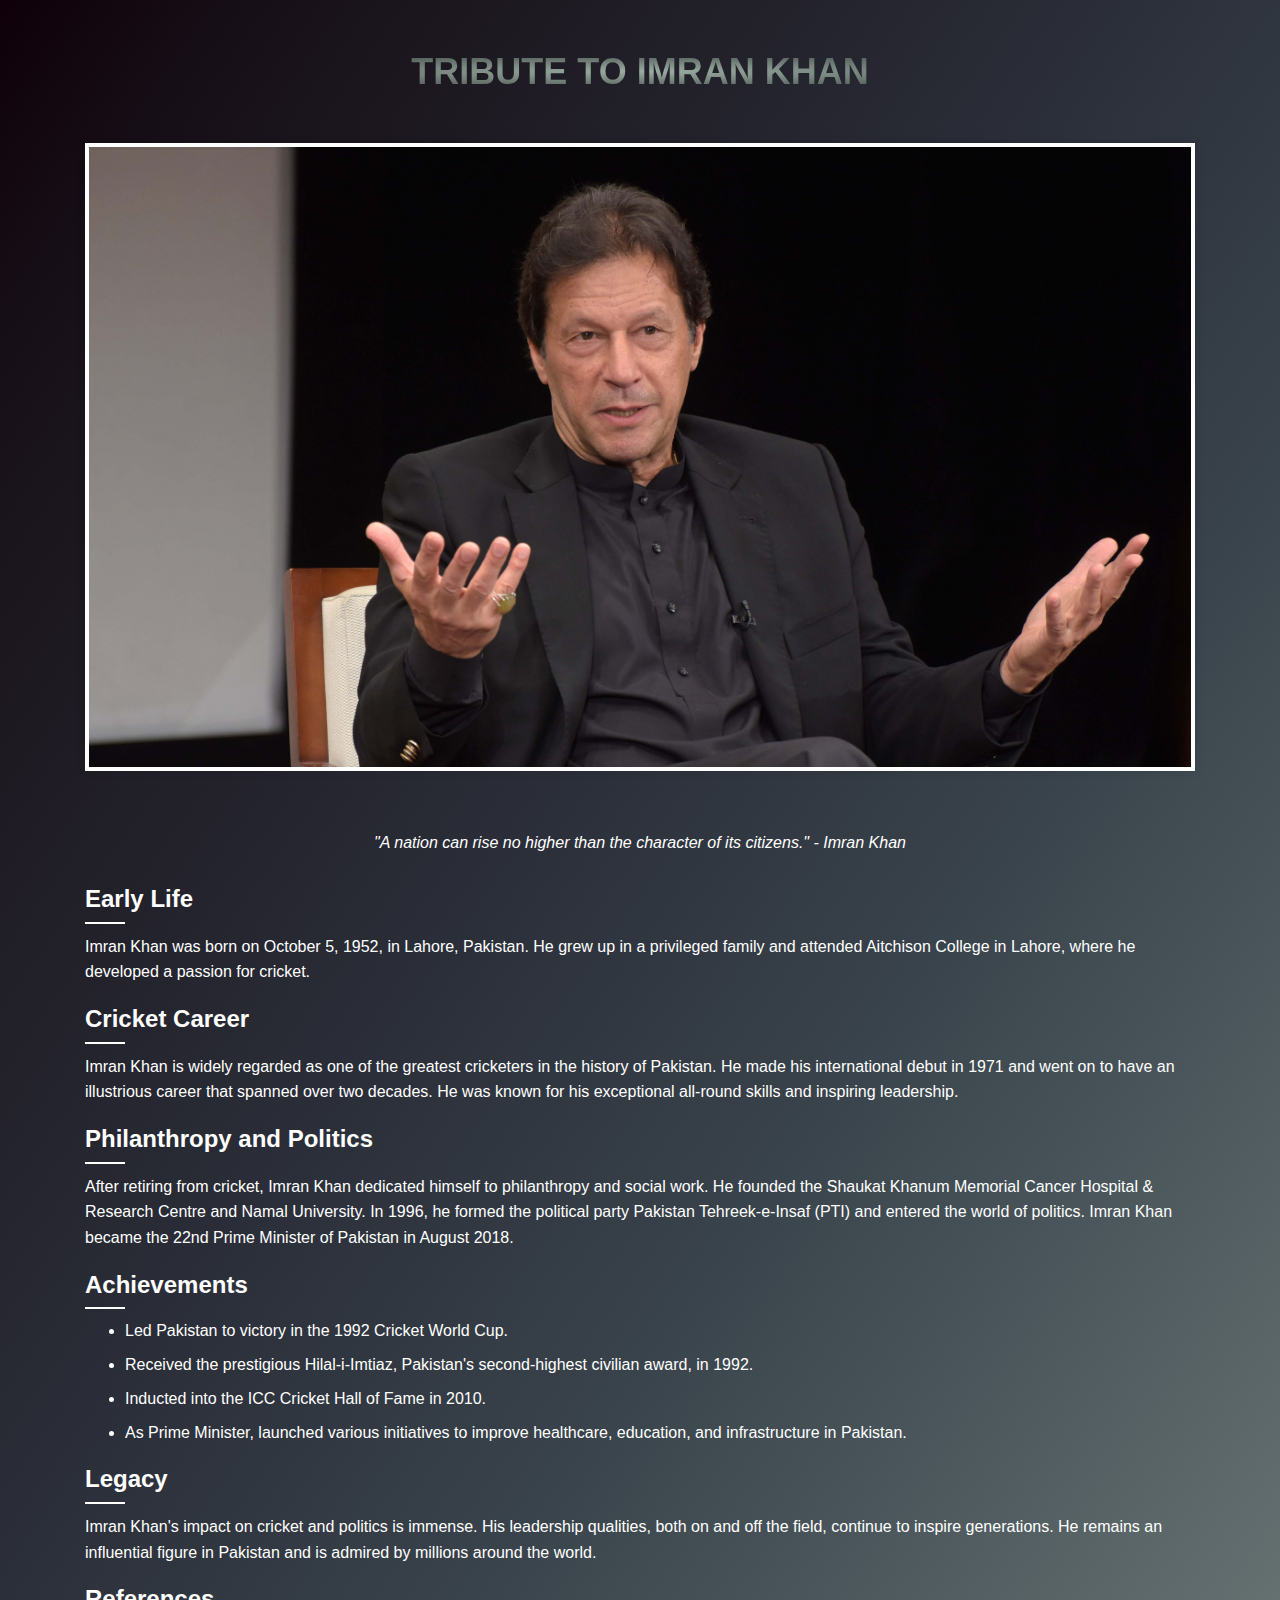
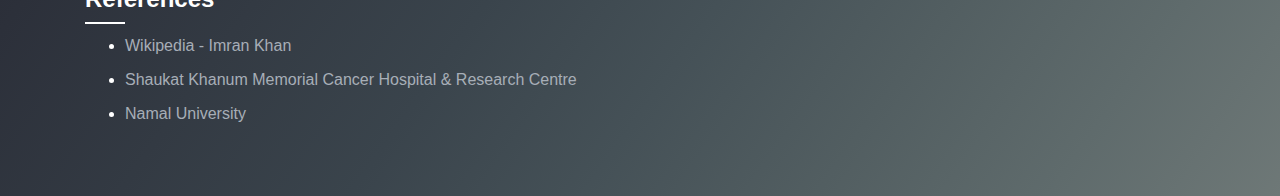
<file: OIBSIB_Task2_Tribute Page/index.html>
<!DOCTYPE html>
<html lang="en">

<head>
  <meta charset="UTF-8">
  <meta name="viewport" content="width=device-width, initial-scale=1.0">
  
  <!-- animate css -->
  <link
    rel="stylesheet"
    href="https://cdnjs.cloudflare.com/ajax/libs/animate.css/4.1.1/animate.min.css"
  />
  
    <!-- bootstrap -->
    <link rel="stylesheet" href="https://maxcdn.bootstrapcdn.com/bootstrap/4.0.0/css/bootstrap.min.css">
    
  <title>Imran Khan Tribute Page</title>

  <style>
    /* Custom CSS */
    body {
      padding: 50px;
      font-family: Arial, sans-serif;
      background-image: linear-gradient(to right bottom, #0f0009, #160e16, #1c171f, #211f28, #262731, #2c303a, #333a43, #3a444c, #455157, #525e61, #5f6b6c, #6e7877);
      color: #fff;
    }

    h1 {
      text-align: center;
      margin-bottom: 30px;
      font-weight: bold;
      font-size: 36px;
      text-transform: uppercase;
    }

    .image-container {
      text-align: center;
      margin-bottom: 40px;
    }

    .image-container img {
      max-width: 100%;
      height: auto;
      margin: 20px 0;
      border: 4px solid #fff;
      box-shadow: 0 0 10px rgba(0, 0, 0, 0.1);
      transition: all 0.3s ease;
    }

    .image-container img:hover {
      transform: scale(1.05);
      box-shadow: 0 0 15px rgba(0, 0, 0, 0.2);
    }

    .quote {
      font-style: italic;
      text-align: center;
      margin-bottom: 30px;
    }

    .content {
      margin-top: 30px;
    }

    h2 {
      font-weight: bold;
      font-size: 24px;
      margin-bottom: 20px;
      position: relative;
    }

    h2::before {
      content: "";
      position: absolute;
      width: 40px;
      height: 2px;
      background-color: #fff;
      bottom: -10px;
      left: 0;
    }

    p {
      line-height: 1.6;
      margin-bottom: 20px;
    }

    ul {
      margin-bottom: 20px;
    }

    li {
      margin-bottom: 10px;
    }

    a {
      color: #007bff;
      text-decoration: none;
    }

    a:hover {
     text-decoration: underline;
    }

    .linkscolor{
        /* color: rgb(221, 134, 141); */
        color:#A7AEB7;
    }

    .linkscolor:hover{
        color: rgb(0, 0, 0);
    }

    .headingcolor{
        background: #9BADA3;
        background: radial-gradient(ellipse farthest-corner at center center, #9BADA3 0%, #1C211F 100%);
        -webkit-background-clip: text;
        -webkit-text-fill-color: transparent;
    }
  </style>

</head>

<body>
  <div class="container">
    <h1 class="headingcolor">Tribute to Imran Khan</h1>
    <div class="image-container">
      <img src="Imran-Khan.jpg" alt="Imran Khan">
    </div>
    <div class="quote">
      <blockquote class="animate__animated">"A nation can rise no higher than the character of its citizens."
        - Imran Khan</blockquote>
    </div>
    <div class="content">
      <h2 class="animate__animated">Early Life</h2>
      <p class="animate__animated">
        Imran Khan was born on October 5, 1952, in Lahore, Pakistan. He grew up in a privileged family and attended Aitchison
        College in Lahore, where he developed a passion for cricket.
      </p>

      <h2 class="animate__animated">Cricket Career</h2>
      <p class="animate__animated">
        Imran Khan is widely regarded as one of the greatest cricketers in the history of Pakistan. He made his international
        debut in 1971 and went on to have an illustrious career that spanned over two decades. He was known for his exceptional
        all-round skills and inspiring leadership.
      </p>

      <h2 class="animate__animated">Philanthropy and Politics</h2>
      <p class="animate__animated">
        After retiring from cricket, Imran Khan dedicated himself to philanthropy and social work. He founded the Shaukat Khanum
        Memorial Cancer Hospital & Research Centre and Namal University. In 1996, he formed the political party Pakistan Tehreek-e-Insaf
        (PTI) and entered the world of politics. Imran Khan became the 22nd Prime Minister of Pakistan in August 2018.
      </p>

      <h2 class="animate__animated">Achievements</h2>
      <ul class="animate__animated">
        <li class="animate__animated">Led Pakistan to victory in the 1992 Cricket World Cup.</li>
        <li class="animate__animated">Received the prestigious Hilal-i-Imtiaz, Pakistan's second-highest civilian award, in 1992.</li>
        <li class="animate__animated">Inducted into the ICC Cricket Hall of Fame in 2010.</li>
        <li class="animate__animated">As Prime Minister, launched various initiatives to improve healthcare, education, and infrastructure in Pakistan.</li>
      </ul>

      <h2 class="animate__animated">Legacy</h2>
      <p class="animate__animated">
        Imran Khan's impact on cricket and politics is immense. His leadership qualities, both on and off the field, continue to
        inspire generations. He remains an influential figure in Pakistan and is admired by millions around the world.
      </p>

      <h2 class="animate__animated">References</h2>
      <ul class="animate__animated">
        <li><a class="animate__animated linkscolor" class="linkscolor" href="https://en.wikipedia.org/wiki/Imran_Khan">Wikipedia - Imran Khan</a></li>
        <li><a class="animate__animated linkscolor" class="linkscolor" href="https://www.shaukatkhanum.org.pk/">Shaukat Khanum Memorial Cancer Hospital & Research Centre</a></li>
        <li><a class="animate__animated linkscolor" class="linkscolor" href="https://www.namal.edu.pk/">Namal University</a></li>
      </ul>
    </div>
  </div>

  <script src="https://code.jquery.com/jquery-3.2.1.slim.min.js"></script>
  <script src="https://cdnjs.cloudflare.com/ajax/libs/popper.js/1.12.9/umd/popper.min.js"></script>
  <script src="https://maxcdn.bootstrapcdn.com/bootstrap/4.0.0/js/bootstrap.min.js"></script>
  
  <script>
    window.addEventListener('scroll', revealElements);

    function revealElements() {
      const elements = document.querySelectorAll('.animate__animated');
      for (let i = 0; i < elements.length; i++) {
        const element = elements[i];
        const windowHeight = window.innerHeight;
        const elementTop = element.getBoundingClientRect().top;
        const elementBottom = element.getBoundingClientRect().bottom;

        if (elementTop < windowHeight && elementBottom >= 0) {
          element.classList.add('animate__fadeInLeft');
          element.classList.add('appear');
        } else {
          element.classList.remove('appear');
        }
      }
    }
  </script>

</body>

</html>
</file>
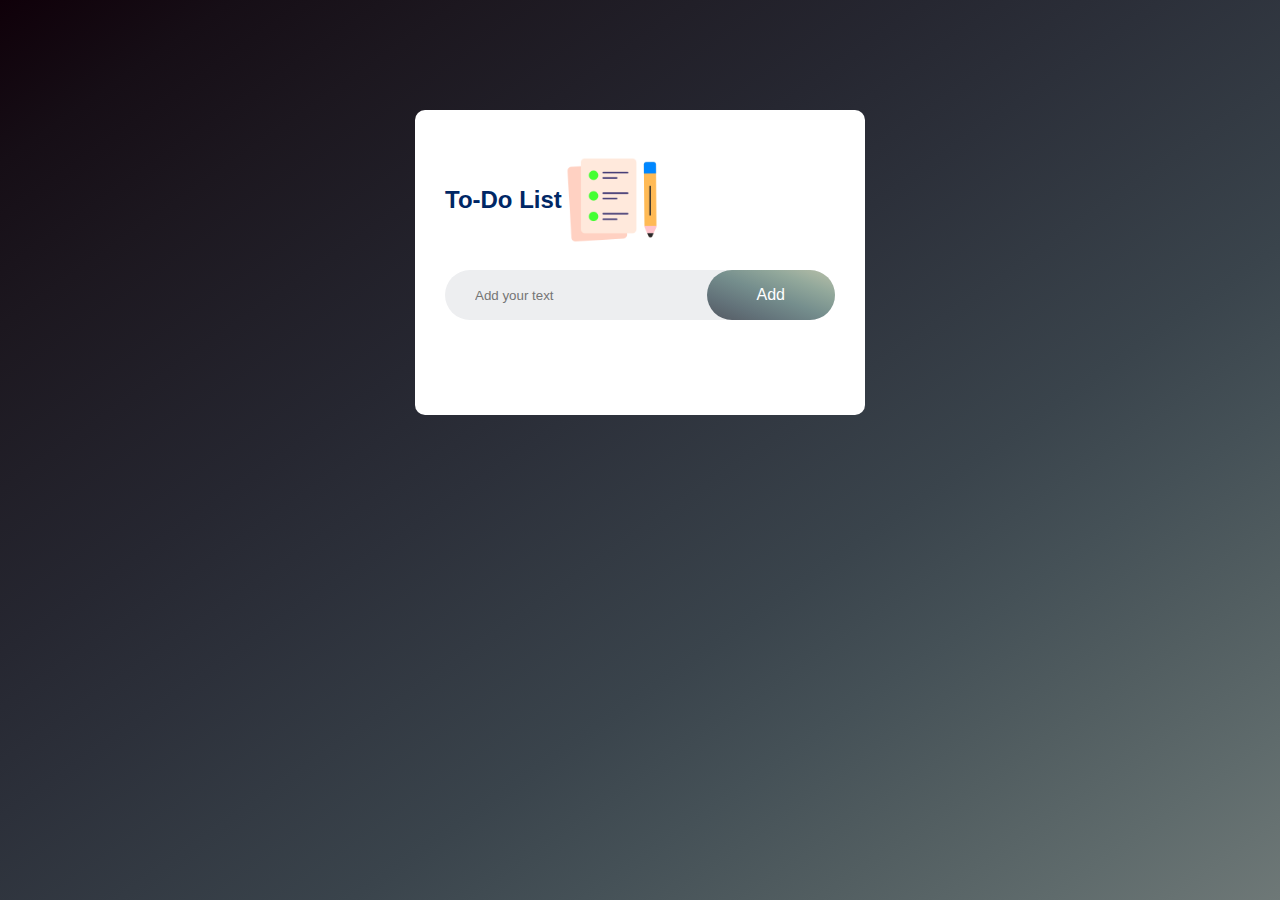
<file: OIBSIB_Task3_Todo List Webapp/index.html>
<!DOCTYPE html>
<html lang="en">
<head>
    <meta charset="UTF-8">
    <meta http-equiv="X-UA-Compatible" content="IE=edge">
    <meta name="viewport" content="width=device-width, initial-scale=1.0">
    <link rel="stylesheet" href="styles.css">
    <title>Todo List</title>
</head>
<body>
    <div class="container">
        <div class="todo-app">
            <h2>To-Do List <img src="images/icon.png" alt=""></h2>
            <div class="row">
                <input type="text" id="input-box" placeholder="Add your text">
                <button onclick="AddTask()">Add</button>
            </div>
            <ul id="list-container">
                <!-- <li class="checked">Task 1</li>
                <li>Task 2</li>
                <li>Task 3</li> -->
            </ul>
        </div>
    </div>
    <script src="script.js"></script>
</body>
</html>
</file>
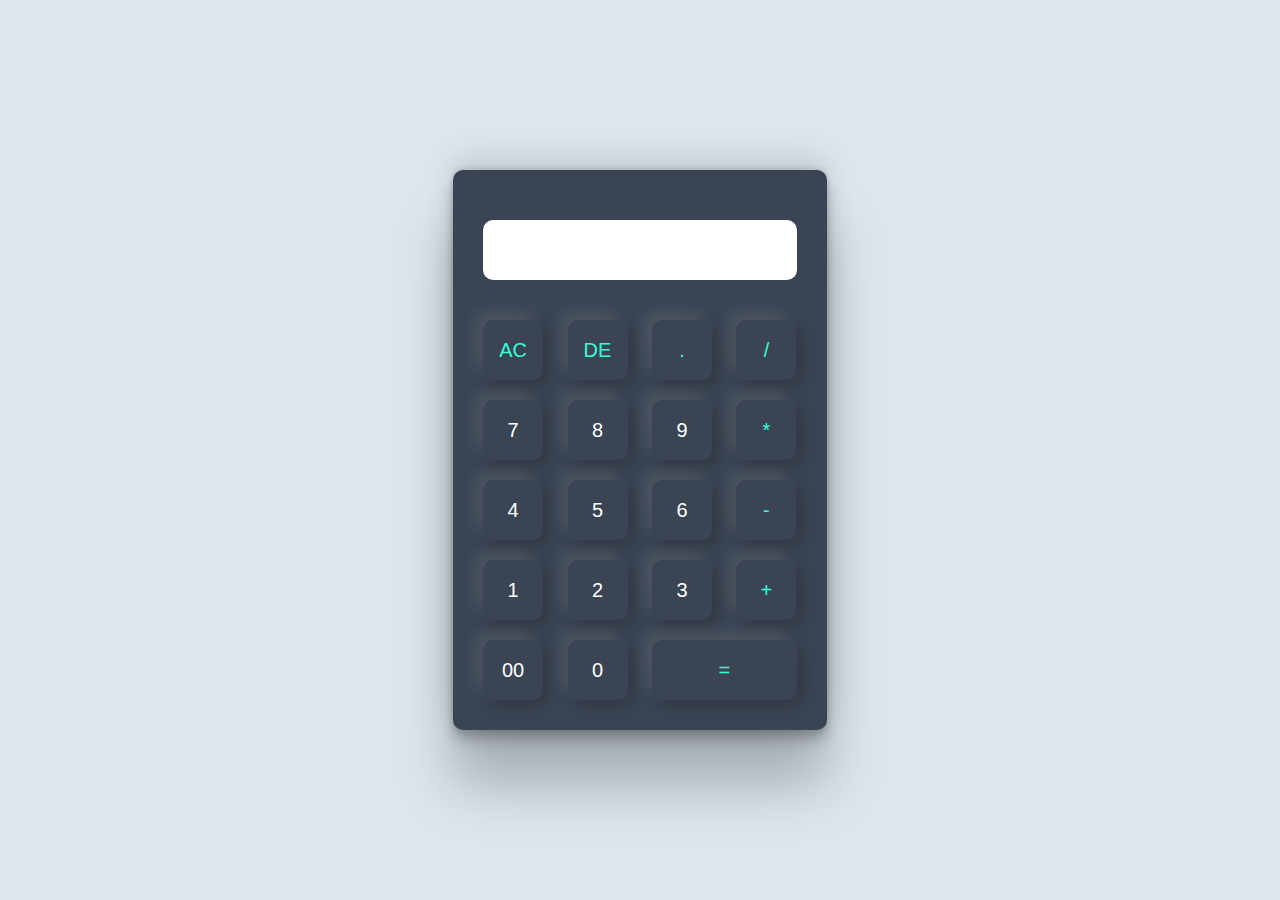
<file: OIBSIB_Task1_Calculator/calculator.html>
<!DOCTYPE html>
<html lang="en" dir="ltr">
  <head>
    <meta charset="utf-8">

    <link rel="stylesheet" href="styles.css">
    <title>Calculator</title>
    <link rel="icon" type="image/x-icon" href="/images/favicon.ico">
  </head>
  <body>

    <div class="container">
      <div class="calculator">
        <form>
          <div class="display">
              <input type="text" name="display">
          </div>
          <div>
            <input type="button" value="AC" onclick="display.value = ''" class="operator">
            <input type="button" value="DE" onclick="display.value = display.value.toString().slice(0,-1)" class="operator">
            <input type="button" value="." onclick="display.value += '.'" class="operator">
            <input type="button" value="/" onclick="display.value += '/'" class="operator">
          </div>
          <div>
            <input type="button" value="7" onclick="display.value += '7'">
            <input type="button" value="8" onclick="display.value += '8'">
            <input type="button" value="9" onclick="display.value += '9'">
            <input type="button" value="*" onclick="display.value += '*'" class="operator">
          </div>
          <div>
            <input type="button" value="4" onclick="display.value += '4'">
            <input type="button" value="5" onclick="display.value += '5'">
            <input type="button" value="6" onclick="display.value += '6'">
            <input type="button" value="-" onclick="display.value += '-'" class="operator">
          </div>
          <div>
            <input type="button" value="1" onclick="display.value += '1'">
            <input type="button" value="2" onclick="display.value += '2'">
            <input type="button" value="3" onclick="display.value += '3'">
            <input type="button" value="+" onclick="display.value += '+'" class="operator">
          </div>
          <div>
            <input type="button" value="00" onclick="display.value += '00'">
            <input type="button" value="0" onclick="display.value += '0'">
            <input type="button" value="=" class="equal operator" onclick="display.value = eval(display.value)">
          </div>
        </form>
      </div>
    </div>

  </body>
</html>
</file>
<file: OIBSIB_Task3_Todo List Webapp/styles.css>
*{
    margin: 0;
    padding: 0;
    box-sizing: border-box;
    font-family: 'Poppins', sans-serif;
}

.container{
    width: 100%;
    min-height: 100vh;
    padding: 10px;
    background-image: linear-gradient(to right bottom, #0f0009, #160e16, #1c171f, #211f28, #262731, #2c303a, #333a43, #3a444c, #455157, #525e61, #5f6b6c, #6e7877);
}

.todo-app{
    width: 100%;
    max-width: 450px;
    background: #fff;
    margin: 100px auto 20px;
    padding: 40px 30px 70px;
    border-radius: 10px;
}

.todo-app h2{
    color: #002765;
    display: flex;
    align-items: center;
    margin-bottom: 20px;
}

todo-app h2 img{
    width: 30px;
    margin-left: 10px;
}

.row{
    display: flex;
    align-items: center;
    justify-content: space-between;
    background: #edeef0;
    border-radius: 30px;
    padding-left: 20px;
    margin-bottom: 25px;
}

input{
    flex: 1;
    border: none;
    outline: none;
    background: transparent;
    padding: 10px;
}

button{
    border: none;
    outline: none;
    padding: 16px 50px;
    color: #fff;
    /* background: #ff5945; */
    background-image: linear-gradient(to right top, #545962, #63737a, #758e8d, #92a89b, #b9c0a9);
    font-size: 16px;
    cursor: pointer;
    border-radius: 40px;
}

ul li{
    list-style: none;
    font-size: 17px;
    padding: 12px 8px 12px 50px;
    user-select: none;
    cursor: pointer;
    position: relative;
}

ul li::before{
    content: '';
    position: absolute;
    height: 28px;
    width: 28px;
    border-radius: 50%;
    background-image: url(images/unchecked.png);
    background-size: cover;
    background-position: center;
    top: 12px;
    left: 8px;
}

ul li.checked{
    color: #555;
    text-decoration: line-through;
}

ul li.checked::before{
    background-image: url(images/checked.png);
}

ul li span{
    position: absolute;
    right: 0;
    top: 5px;
    width: 40px;
    height: 40px;
    font-size: 22px;
    color: #555;
    text-align: center;
    line-height: 40px;
    border-radius: 50%;
}

ul li span:hover{
    background: #edeef0;
}
</file>
<file: OIBSIB_Task1_Calculator/styles.css>
*{
    margin: 0;
    padding: 0;
    box-sizing: border-box;
    font-family: 'Poppins', sans-serif;
}

.container{
    width: 100%;
    height: 100vh;
    background: #DDE6ED;
    align-items: center;
    display: flex;
    justify-content: center;
}

.calculator{
    background-color: #3a4452;
    padding: 20px;
    border-radius: 10px;
    /* box-shadow: rgb(38, 57, 77) 0px 20px 30px -10px; */
    box-shadow: rgba(0, 0, 0, 0.25) 0px 54px 55px, rgba(0, 0, 0, 0.12) 0px -12px 30px, rgba(0, 0, 0, 0.12) 0px 4px 6px, rgba(0, 0, 0, 0.17) 0px 12px 13px, rgba(0, 0, 0, 0.09) 0px -3px 5px;
}

.calculator form input{
    border:0;
    outline: 0;
    width: 60px;
    height: 60px;
    border-radius: 10px;
    box-shadow: -8px -8px 15px rgba(255, 255, 255, 0.1), 5px 5px 15px rgba(0, 0, 0, 0.2);
    background: transparent;
    font-size: 20px;
    color: #fff;
    cursor: pointer;
    margin: 10px;
}

form .display{
    display: flex;
    justify-content: flex-end;
    margin: 20px 0;
}

form .display input{
    text-align: right;
    flex: 1;
    font-size: 45px;
    box-shadow: none;
    background-color: #fff;
    color: black;
    padding-right: 10px;
}

form input.equal{
    width: 145px;
}

form input.operator{
    color: #33ffd8;
}
</file>
